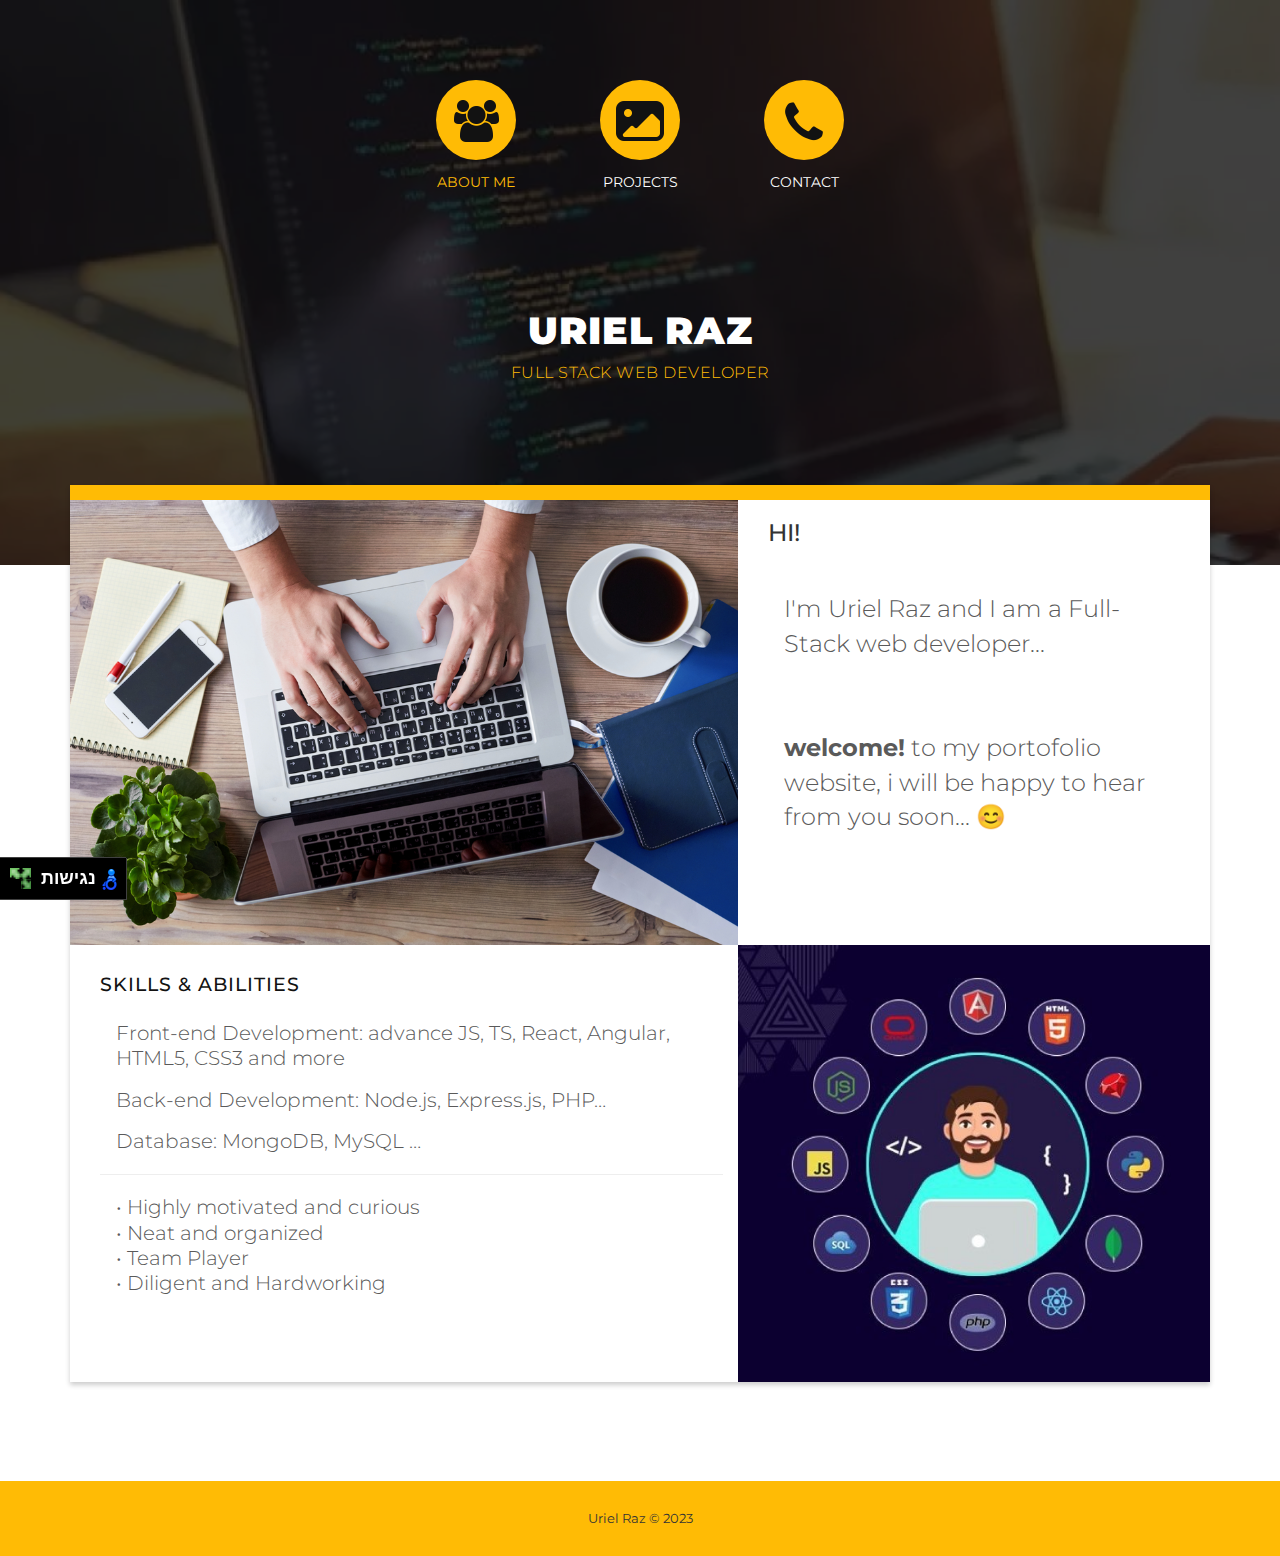
<file: index.html>
<!doctype html>
<!--[if lt IE 7]>      <html class="no-js lt-ie9 lt-ie8 lt-ie7" lang=""> <![endif]-->
<!--[if IE 7]>         <html class="no-js lt-ie9 lt-ie8" lang=""> <![endif]-->
<!--[if IE 8]>         <html class="no-js lt-ie9" lang=""> <![endif]-->
<!--[if gt IE 8]><!--> <html class="no-js" lang=""> <!--<![endif]-->
    <head>
        <meta charset="utf-8">
        <meta http-equiv="X-UA-Compatible" content="IE=edge,chrome=1">
        <title>Uriel Raz | Full Stack Developer</title>
        <link rel="icon" type="image/x-icon" href="img/final_iconpng.png">


        <meta name="description" content="">
        <meta name="viewport" content="width=device-width, initial-scale=1">
        <link rel="apple-touch-icon" href="apple-touch-icon.png">

        <link rel="stylesheet" href="css/bootstrap.min.css">
        <link rel="stylesheet" href="css/bootstrap-theme.min.css">
        <link rel="stylesheet" href="css/fontAwesome.css">
        <link rel="stylesheet" href="css/templatemo-style.css">

        <link href="https://fonts.googleapis.com/css?family=Montserrat:100,200,300,400,500,600,700,800,900" rel="stylesheet">

        <script src="js/vendor/modernizr-2.8.3-respond-1.4.2.min.js"></script>

      <script>
        nl_pos = "bl";
        nl_color = "yellow";
        nl_dir = "nagish-li/";
      </script>
      <script src="js/nagishli.js?v=2.3" charset="utf-8" defer></script>
    </head>
    <body>

        <div class="overlay"></div>
        <section class="top-part">
          <img src="img/coding.jpg.webp" alt="">
          <!-- <video controls autoplay loop>
            <source src="videos/video.mp4" type="video/mp4">
            <source src="videos/video.ogg" type="video/ogg">
          Your browser does not support the video tag.
          </video> -->
        </section>
        
        <section class="cd-hero">

          <div class="cd-slider-nav">
            <nav>
              <span class="cd-marker item-1"></span>
              <ul>
                <!-- <li style="display: none;"><a href="#0"><div class="image-icon"><img src="img/home-icon.png"></div><h6>Welcome</h6></a></li> -->
                <li class="selected"><a href="#0"><div class="image-icon"><img src="img/about-icon.png"></div><h6>About Me</h6></a></li>
                <!-- <li style="display: none;"><a href="#0"><div class="image-icon"><img src="img/featured-icon.png"></div><h6>Featured</h6></a></li> -->
                <li><a href="#0"><div class="image-icon"><img src="img/projects-icon.png"></div><h6>Projects</h6></a></li>
                <li><a href="#0"><div class="image-icon"><img src="img/contact-icon.png"></div><h6>Contact</h6></a></li>
              </ul>
            </nav> 
          </div> <!-- .cd-slider-nav -->

          <ul class="cd-hero-slider">

            <!-- <li >
              <div class="heading">
                <h1>Uriel Raz</h1>
                <span>Full Stack Web Developer</span>
              </div>
              <div class="cd-full-width first-slide">
                <div class="container">
                  <div class="row">
                    <div class="col-md-12">
                      <div class="content first-content">
                        <h4>Welcome to my portfolio website!</h4>
                        <p>Newline is free CSS template provided by templatemo site. Credits go to <a href="https://videos.pexels.com/videos/busy-street-in-the-city-1089" target="_blank">Pexels.com</a> for a video background and <a href="https://unsplash.com" target="_blank">Unsplash</a> for images. Please support templatemo by spreading a word. Thank you. If you have any question, feel free to contact us on Facebook page. Quisque dictum convallis mi. In dapibus auctor dictum donec mattis quis eros ultricies feugiat.</p>
                        <div class="primary-button">
                          <a href="#">Discover More</a>
                        </div>
                      </div>
                    </div>
                  </div>                  
                </div>
              </div>
            </li> -->

            <li class="selected">
              <div class="heading">
                <span id="welcome">Welcome! I'M</span> 
                <h1>Uriel Raz</h1>
                <span>Full Stack Web Developer</span> 
              </div>
              <div class="cd-half-width second-slide">   
                <div class="container">
                  <div class="row">
                    <div class="col-md-12">
                      <div class="content second-content">
                        <div class="row">
                          <div class="col-md-7 left-image">
                            <img src="img/typing.jpg">
                          </div>
                          <div class="col-md-5">
                            <div class="right-about-text">
                              <h3>HI!</h3>
                            
                              <br>
                              <p id="opening_remarks">I'm Uriel Raz and I am a Full-Stack web developer... <br><br><br> <b>welcome!</b> to my portofolio website, i will be happy to hear from you soon... 😊</p>
                              <br>
                              <br>
                              <!-- <div class="primary-button">
                                <a href="">Contact me</a>
                              </div> -->
                            </div>
                          </div>
                        </div>
                        <div class="row">
                          <div class="col-md-7">
                            <div class="left-about-text">
                              <h4>Skills & abilities</h4>
                              <div id="skills">
                                <p> Front-end Development: advance JS, TS, React, Angular, HTML5, CSS3 and more</p>
                                
                                <p>Back-end Development: Node.js, Express.js, PHP…</p>
                                <p> Database: MongoDB, MySQL … </p>
                                <hr>
                                <p>
                                • Highly motivated and curious
                                <br>
                                • Neat and organized
                                <br>
                                • Team Player
                                <br>
                                • Diligent and Hardworking
                                </p>
                              </div> 
                              <!-- <div class="primary-button">
                                <a href="#">Discover More</a>
                              </div> -->
                            </div>
                          </div>
                          <div class="col-md-5 right-image">
                            <img src="img/full stack3.jpg">
                          </div>
                        </div>
                      </div>
                    </div>
                  </div>                  
                </div>
              </div>
            </li>

            <!-- <li>
              <div class="heading">
                <h1>Featured</h1>
                <span>We produce featured product every week</span> 
              </div>
              <div class="cd-half-width third-slide">
                <div class="container">
                  <div class="row">
                    <div class="col-md-12">
                      <div class="content third-content">
                        <div class="row">
                          <div class="col-md-7 left-image">
                            <img src="img/left-feature-image.png">
                          </div>
                          <div class="col-md-5">
                            <div class="right-feature-text">
                              <h4>Featured Product: <em>Newline</em></h4>
                              <p>Lorem ipsum dolor amet, consecte adipiscing elit, quisque dictum convallis mi. In dapibus auctor dictum donec mattis quis eros ultricies feugiat. Morbi congue faucibus mi, ague blandit curabitur ac lacinia.</p>
                              <div class="feature-list">
                                <ul>
                                  <p>- Suspendisse mattis finibus sem</p>
                                  <p>- Pellentesque et urna vel lectus</p>
                                  <p>- Vestibulum iaculis nisi dui</p>
                                  <p>- Donec sagittis eros , ac tempus ligula</p>
                                  <p>- Integer sapien risus, auctor</p>
                                </ul>
                              </div>
                              <div class="primary-button">
                                <a href="#">Discover More</a>
                              </div>
                            </div>
                          </div>
                        </div>
                      </div>
                    </div>
                  </div>                  
                </div>
              </div>
            </li> -->

            <li >
              <div class="heading">
                <h1>My projects</h1>
                <span>Here you can check my recent projects</span> 
              </div>
              <div class="cd-half-width fourth-slide">
                <div class="container">
                  <div class="row">
                    <div class="col-md-12">
                      <div class="content fourth-content">
                        <div class="row">
                          <div class="col-md-3 project-item container_img">
                            <img class="img_project" data-lightbox="image-1"  src="img/projects/todo-list.jpg">
                            <div class="middle">
                              <h4>todo-list</h4>
                              <h5>js vanilla</h5>
                              <br>
                              <br>
                              <br>
                              <a class="text" target="_blank" href="https://github.com/urielraz/first_project/"><i class="fa fa-github"><br>Source Code</i></a>
                              <a class="text" target="_blank" href="https://urielraz.github.io/first_project/"><i class="fa fa-github"><br>website</i></a>
                              <!-- <a href="#">John Doe</a> -->
                            </div>
                          </div>
                          <div class="col-md-3 project-item container_img">
                            <img class="img_project" data-lightbox="image-1"  src="img/projects/vacations.jpg">
                            <div class="middle">
                              <h4>back to front Vacation tracking system </h4>
                              <h5>Technologies: react, node.js, sql, css</h5>
                          
                              <br>
                              <a class="text" target="_blank" href="https://github.com/urielraz/todo-list"><i class="fa fa-github"><br>Source Code</i></a>
                              <!-- <a href="#">John Doe</a> -->
                            </div>
                          </div>
                          <div class="col-md-3 project-item container_img">
                            <img class="img_project" data-lightbox="image-1"  src="img/projects/shop_online3.jpg">
                            <div class="middle">
                              <h4>back to front shop online system </h4>
                              <h5>Technologies: Angular, node.js, sql, css</h5>
                          
                              <br>
                              <a class="text" target="_blank" href="https://github.com/urielraz/shop-online"><i class="fa fa-github"><br>Source Code</i></a>
                              <!-- <a href="#">John Doe</a> -->
                            </div>
                          </div>
                          <div class="col-md-3 project-item container_img">
                            <img class="img_project" data-lightbox="image-1"  src="img/projects/coins3.jpg">
                            <div class="middle">
                              <h4>Bitcoin website</h4>
                              <h6>Shows you real life changes about
                                the coins you choose, SPA using js
                                vanilla only !</h6>
                                <br>
                              <a class="text" target="_blank" href="https://urielraz.github.io/Cryptonite/"><i class="fa fa-github"><br>website</i></a>
                              
                              <a class="text" target="_blank" href="https://github.com/urielraz/Cryptonite"><i class="fa fa-github"><br>Source Code</i></a>
                              <!-- <a href="#">John Doe</a> -->
                            </div>
                          </div>

                          <div class="col-md-3 project-item">
                          </div>

                          <div class="col-md-3 project-item container_img">
                            <img class="img_project" data-lightbox="image-1"  src="img/projects/Angular-test.jpg">
                            <div class="middle">
                              <h4>Web application for managing tasks list</h4>
                              <h6>Technologies: Angular, node.js, sql, css</h6>
                                <br>
                              <a class="text" target="_blank" href="https://github.com/urielraz/angular-test/"><i class="fa fa-github"><br>Source Code</i></a>
                              <!-- <a href="#">John Doe</a> -->
                            </div>
                          </div>
                          
                          <div class="col-md-3 project-item">
                          </div>
                          <div class="col-md-3 project-item">
                          </div>
                        </div>
                      </div>
                    </div>
                  </div>                  
                </div>
              </div>
            </li>

            <li>
              <div class="heading">
                <h1>Contact me</h1>
                <!-- <span>You'll be responded within 48 hrs</span>  -->
              </div>
              <div class="cd-half-width fivth-slide">
                <div class="container">
                  <div class="row">
                    <div class="col-md-12">
                      <div class="content fivth-content">
                        <div class="row">
                          <div class="col-md-4">
                            <div class="left-info">
                              <h4>I look forward to hearing from you..
                              <br><br>
                              </h4>
                              <ul class="social-icons">
                                <!-- <i><a href="#"><i class="fa fa-facebook"></i></a></i> -->
                                <i><a href="tel:0585102040"><i class="fa fa-phone"></i></a></i>
                                <i><a target="_blank" href="https://wa.me/972585102040"><i class="fa fa-whatsapp"></i></a></i>
                                <i><a target="_blank" href="https://www.linkedin.com/in/uriel-raz"><i class="fa fa-linkedin"></i></a></i>
                                <!-- <i><a href="#"><i class="fa fa-rss"></i></a></i> -->
                                <!-- <i><a href="#"><i class="fa fa-behance"></i></a></i> -->
                                <i><a target="_blank" href="https://github.com/urielraz"><i class="fa fa-github"></i></a></i>
                              </ul>
                            </div>
                          </div>
                          <div class="col-md-8">
                            <div class="row">
                              <form id="contact" action="https://formsubmit.co/1urielraz@gmail.com" method="POST" >
                               
                                <input type="hidden" name="_url" value="https://urielraz.github.io/Portfolio/">
                               
                                <input type="text" name="_honey" style="display: none;">
                               
                                <input type="hidden" name="_captcha" value="false">

                                <input type="hidden" name="_next" value="https://urielraz.github.io/Portfolio/success-page.html">

                                <div class="col-md-6">
                                  <fieldset>
                                    <input name="name" type="text" class="form-control" id="name" placeholder="Your Name" required>
                                  </fieldset>
                                </div>
                                <div class="col-md-6">
                                  <fieldset>
                                    <input name="email" type="email" class="form-control" id="email" placeholder="Email" required>
                                  </fieldset>
                                </div>
                                <div class="col-md-12">
                                  <fieldset>
                                    <textarea name="message" rows="6" class="form-control" id="message" placeholder="Message" required></textarea>
                                  </fieldset>
                                </div>
                                <div class="col-md-12">
                                  <fieldset>
                                    <button type="submit" id="form-submit" class="btn">Send Message</button>
                                  </fieldset>
                                </div>
                              </form>
                            </div>
                          </div>
                        </div>
                      </div>
                    </div>
                  </div>                  
                </div>
              </div>
            </li>
          </ul> <!-- .cd-hero-slider -->
        </section> <!-- .cd-hero -->


        <footer>
          <p>Uriel Raz  &copy;  2023 
                                
          </p>
        </footer>
    
        <script src="//ajax.googleapis.com/ajax/libs/jquery/1.11.2/jquery.min.js"></script>
        <script>window.jQuery || document.write('<script src="js/vendor/jquery-1.11.2.min.js"><\/script>')</script>

        <script src="js/vendor/bootstrap.min.js"></script>
        <script src="js/plugins.js"></script>
        <script src="js/main.js"></script>

    </body>
</html>
</file>
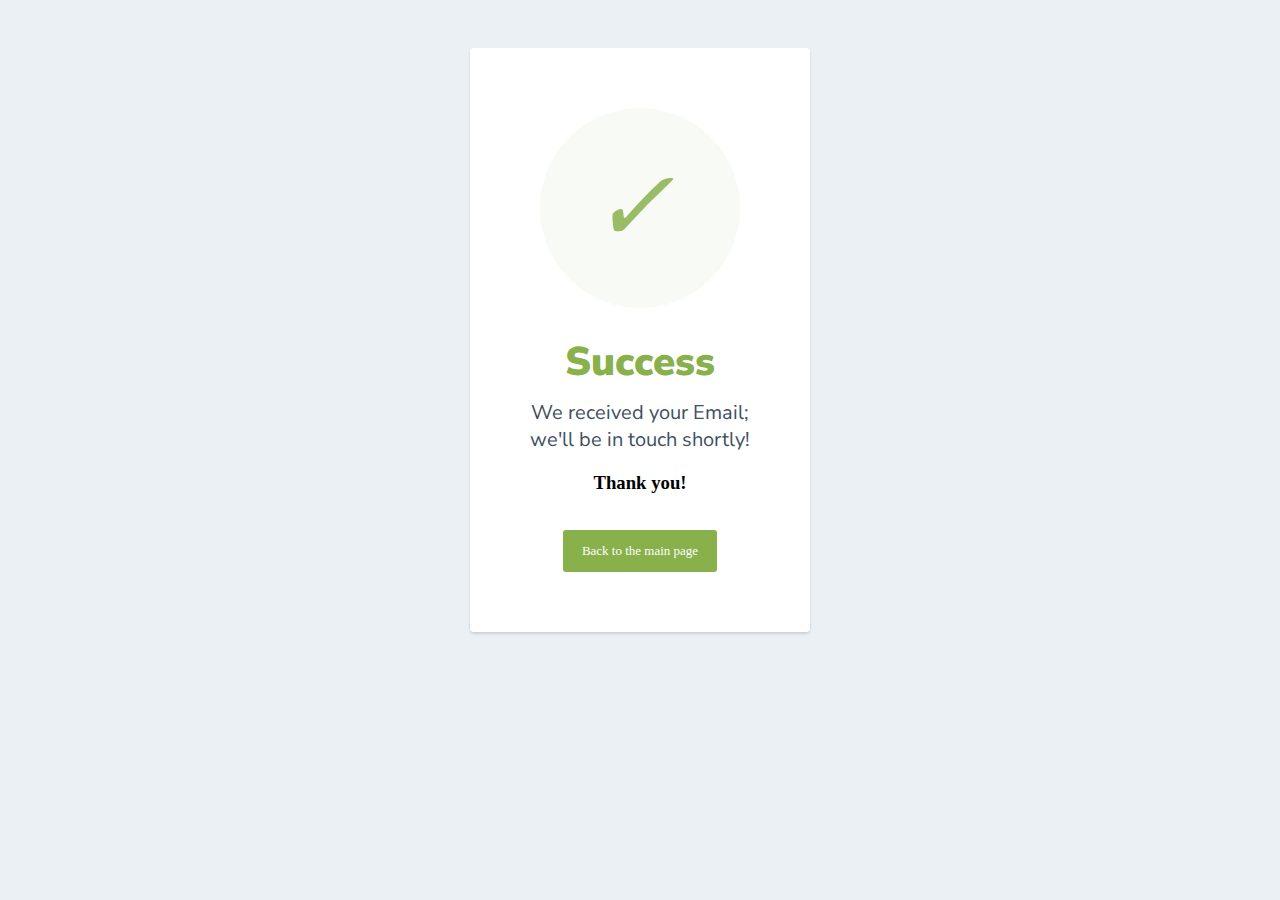
<file: success-page.html>
<html>
  <head>
    <link href="https://fonts.googleapis.com/css?family=Nunito+Sans:400,400i,700,900&display=swap" rel="stylesheet">

  </head>
    <style>
      body {
        text-align: center;
        padding: 40px 0;
        background: #EBF0F5;
      }
        h1 {
          color: #88B04B;
          font-family: "Nunito Sans", "Helvetica Neue", sans-serif;
          font-weight: 900;
          font-size: 40px;
          margin-bottom: 10px;
        }
        p {
          color: #404F5E;
          font-family: "Nunito Sans", "Helvetica Neue", sans-serif;
          font-size:20px;
          margin: 0;
        }
      i {
        color: #9ABC66;
        font-size: 100px;
        line-height: 200px;
        margin-left:-15px;
      }
      .card {
        background: white;
        padding: 60px;
        border-radius: 4px;
        box-shadow: 0 2px 3px #C8D0D8;
        display: inline-block;
        margin: 0 auto;
      }
      .back-button a{
        display: inline-block;
        background-color: #88B04B;
        color: #343434;
        font-size: 13px;
        padding: 12px 18px;
        border-radius: 3px;
        text-decoration: none;
        border: 1px solid transparent;
        color: white;
    }
    .back-button a:hover{
        background-color: transparent;
        border: 1px solid #88B04B;
        -moz-transition: all 0.2s linear;
        -o-transition: all 0.2s linear;
        -webkit-transition: all 0.2s linear;
        color: black;
    }
    </style>
    <body>
      <div class="card">
      <div style="border-radius:200px; height:200px; width:200px; background: #F8FAF5; margin:0 auto;">
        <i class="checkmark">✓</i>
      </div>
        <h1>Success</h1> 
        <p>We received your Email;<br/> we'll be in touch shortly!</p>
        <h3>Thank you!</h3>
        <br>
        <div class="back-button">
            <a href="https://urielraz.github.io/Portfolio/">Back to the main page</a>
          </div>
       
      </div>
    </body>
</html>
</file>
<file: css/templatemo-style.css>
/* 

Newline Template

https://templatemo.com/tm-503-newline

*/

body {
	font-family: 'Montserrat', sans-serif;
}

p {
  font-size: 14px;
  color: #5a5a5a;
  font-weight: 300;
  line-height: 25px;
}

video { 
    position: fixed;
    top: 50%;
    left: 50%;
    min-width: 100%;
    min-height: 100%;
    width: auto;
    height: auto;
    z-index: -100;
    transform: translateX(-50%) translateY(-50%);
    background-size: cover;
    transition: 1s opacity;
}

video::-webkit-media-controls {
    display:none !important;
}

#opening_remarks{
  font-size: x-large;
  margin: 16px;
  padding: 10x;
  line-height: 26pt;
  justify-content: center;
}

#skills p{
  font-size: 20px;
  margin: 16px;
  padding: 10x;
  line-height: 19pt;
  
}

.overlay {
  position: absolute;
  top: 0;
  left: 0;
  width: 100%;
  height: 100%;
  z-index: 1;
  background-color: rgba(0,0,0,0.75); /*dim the background*/
}

.primary-button a {
  display: inline-block;
  background-color: #ffbb05;
  color: #343434;
  font-size: 13px;
  padding: 12px 18px;
  border-radius: 3px;
  text-decoration: none;
  border: 1px solid transparent;
}

.primary-button a:hover {
  background-color: transparent;
  border: 1px solid #ffbb05;
  -moz-transition: all 0.2s linear;
  -o-transition: all 0.2s linear;
  -webkit-transition: all 0.2s linear;
}

.cd-hero {
  z-index: 2;
  position: relative;
  -webkit-font-smoothing: antialiased;
  -moz-osx-font-smoothing: grayscale;
}

.cd-hero-slider {
  position: relative;
  overflow: hidden;
  margin: 0;
  padding: 0;
  list-style: none;
}
.cd-hero-slider li {
  position: absolute;
  top: 0;
  left: 0;
  width: 100%;
  -webkit-transform: translateX(100%);
  -moz-transform: translateX(100%);
  -ms-transform: translateX(100%);
  -o-transform: translateX(100%);
  transform: translateX(100%);
}
.cd-hero-slider li.selected {
  /* this is the visible slide */
  position: relative;
  -webkit-transform: translateX(0);
  -moz-transform: translateX(0);
  -ms-transform: translateX(0);
  -o-transform: translateX(0);
  transform: translateX(0);
}
.cd-hero-slider li.move-left {
  /* slide hidden on the left */
  -webkit-transform: translateX(-100%);
  -moz-transform: translateX(-100%);
  -ms-transform: translateX(-100%);
  -o-transform: translateX(-100%);
  transform: translateX(-100%);
}
.cd-hero-slider li.is-moving, .cd-hero-slider li.selected {
  /* the is-moving class is assigned to the slide which is moving outside the viewport */
  -webkit-transition: -webkit-transform 0.5s;
  -moz-transition: -moz-transform 0.5s;
  transition: transform 0.5s;
}
@media only screen and (min-width: 768px) {
  .cd-hero-slider {
  }
}
@media only screen and (min-width: 1170px) {
  .cd-hero-slider {
  }
}

.cd-slider-nav {
  text-align: center;
}

.cd-slider-nav ul {
  padding: 0;
  margin: 0;
}

.cd-slider-nav ul li {
  display: inline-block;
  margin: 80px 40px;
}

.cd-slider-nav ul li a {
  text-decoration: none;
}

.cd-slider-nav ul li h6 {
  font-size: 14px;
  text-transform: uppercase;
  text-align: center;
  font-weight: 400;
  color: #fff;
  margin-top: 15px;
}

.cd-slider-nav ul .selected h6 {
  color: #ffbb05;
  text-decoration: none;
}

.cd-slider-nav .image-icon {
  margin: 0 auto;
  margin-bottom: 15px;
  display: block;
  width: 80px;
  height: 80px;
  line-height: 80px;
  border-radius: 50%;
  text-align: center;
  margin: 0px;
  padding: 0px;
  background-color: #ffbb05;
}

.cd-slider-nav .image-icon:hover {
  background-color: #fff;
  -moz-transition: all 0.2s linear;
  -o-transition: all 0.2s linear;
  -webkit-transition: all 0.2s linear;
}

.content {
  margin-bottom: 100px;
  margin-top: -80px;
  background-color: #fff;
  border-top: 15px solid #ffbb05;
  box-shadow: 0px 3px 5px rgba(0, 0, 0, 0.2);
}


/*
=====================
----- TOP PART ------
=====================
*/

.top-part img {
  width: 100%;
  background-size: cover;
  position: absolute;
  overflow: hidden;
  top:0;
  left: 0;
}


/*
=======================
----- FIRST SLIDE -----
=======================
*/

.first-slide {
  text-align: center;
}

.first-slide {
  background-color: #fff;
  width: 100%;
}

.heading {
  text-align: center;
  margin-bottom: 180px;
}

.heading h1 {
  margin-top: 30px;
  font-size: 38px;
  text-transform: uppercase;
  color: #fff;
  font-weight: 900;
  letter-spacing: 1px;
}

.container_img{
  position: relative;
  /* width: 50%; */
}

.text {
  background-color:  #ffbb05;
  color: white;
  font-size: 16px;
  padding: 1px ;
  border-radius: 9px;
  display: inline-block;
}
.middle {
  transition: .5s ease;
  opacity: 0;
  position: absolute;
  top: 50%;
  left: 50%;
  transform: translate(-50%, -50%);
  -ms-transform: translate(-50%, -50%);
  text-align: center;
}
.img_project{
  /* width: 110px; */
  /* block-size: auto; */
  /* display: none; */
  opacity: 1;
  /* display: block; */
  /* width: 100%; */
  /* height: auto; */
  height: 210px;
  /* width: 270px; */
  transition: .5s ease;
  backface-visibility: hidden;
  display: inline-block;
}

.container_img:hover .img_project {
  opacity: 0.3;
}
.container_img:hover .middle {
  opacity: 1;
}
@media screen {
  #welcome{
    display: none;
  }
}

#welcome{

  font-size: 14px;
  padding: 12px 18px;
  border-radius: 3px;
  text-decoration: none;
  /* border: 1px solid  #ffbb05; */
  /* opacity: 0.9; */
}

.heading span {
  font-size: 16px;
  text-transform: uppercase;
  color: #ffbb05;
  font-weight: 300;
  letter-spacing: 0.5px;
}

.first-content h4 {
  font-size: 19px;
  text-transform: uppercase;
  color: #121212;
  letter-spacing: 1px;
  margin-top: 0px;
  margin-bottom: 30px;
}

.first-content {
  padding: 60px 0px;
}

.first-content p {
  margin: 0px 120px;
}

.first-content .primary-button {
  margin-top: 30px;
}



/*
=======================
----- SECOND SLIDE ----
=======================
*/

.second-slide {
  text-align: center;
  background-color: #fff;
  width: 100%;
}

.second-slide .heading h1 {
  margin-top: 30px;
  font-size: 38px;
  text-transform: uppercase;
  color: #fff;
  font-weight: 900;
  letter-spacing: 1px;
}

.second-slide .heading span {
  font-size: 16px;
  text-transform: uppercase;
  color: #ffbb05;
  font-weight: 300;
  letter-spacing: 0.5px;
}

.second-slide img {
  width: 100%;
  overflow: hidden;
}

.second-slide .left-image {
  padding-right: 0px!important;
}

.second-slide .right-image {
  padding-left: 0px!important;
}

.second-slide .right-about-text {
  text-align: left;
  margin-left: 15px;
  margin-right: 30px;
}

.second-slide .right-about-text h4 {
  font-size: 19px;
  color: #121212;
  text-transform: uppercase;
  letter-spacing: 1px;
  margin-top: 30px;
  margin-bottom: 25px;
}

.second-slide .right-about-text .primary-button {
  margin-top: 25px;
}

.second-slide .left-about-text {
  text-align: left;
  margin-left: 15px;
  margin-left: 30px;
}

.second-slide .left-about-text h4 {
  font-size: 19px;
  color: #121212;
  text-transform: uppercase;
  letter-spacing: 1px;
  margin-top: 30px;
  margin-bottom: 25px;
}

.second-slide .left-about-text .primary-button {
  margin-top: 25px;
}



/*
=======================
----- THIRD SLIDE -----
=======================
*/

.third-slide {
  text-align: center;
  background-color: #fff;
  width: 100%;
}

.third-slide .heading h1 {
  margin-top: 30px;
  font-size: 38px;
  text-transform: uppercase;
  color: #fff;
  font-weight: 900;
  letter-spacing: 1px;
}

.third-slide .heading span {
  font-size: 16px;
  text-transform: uppercase;
  color: #ffbb05;
  font-weight: 300;
  letter-spacing: 0.5px;
}

.third-slide .feature-list ul {
  padding: 0;
  margin: 0;
}

.third-slide .feature-list ul li {
  display: block;
}

.third-content {
  padding: 30px;
}

.third-content .left-image img {
  width: 100%;
  overflow: hidden;
}

.third-content .right-feature-text h4 {
  font-size: 19px;
  color: #121212;
  text-transform: uppercase;
  letter-spacing: 1px;
  margin-top: 30px;
  margin-bottom: 30px;
}

.third-content .right-feature-text h4 em {
  font-style: normal;
  font-weight: 700;
  color: #ffbb05;
}

.third-content .feature-list {
  margin-top: 20px;
}

.third-content .feature-list p {
  font-weight: 400;
}

.third-content .right-feature-text {
  text-align: left;
  margin: 0px 15px 0px 15px;
}

.third-content .right-feature-text .primary-button {
  margin-top: 30px;
}


/*
=======================
----- FOURTH SLIDE ----
=======================
*/

.fourth-slide {
  text-align: center;
  background-color: #fff;
  width: 100%;
}

.fourth-slide .heading h1 {
  margin-top: 30px;
  font-size: 38px;
  text-transform: uppercase;
  color: #fff;
  font-weight: 900;
  letter-spacing: 1px;
}

.fourth-slide .heading span {
  font-size: 16px;
  text-transform: uppercase;
  color: #ffbb05;
  font-weight: 300;
  letter-spacing: 0.5px;
}

.fourth-content {
  padding: 15px 30px;
}

.fourth-content .project-item {
  margin: 15px 0px;
}

.fourth-content img {
  width: 100%;
  overflow: hidden;
}


/*
=======================
----- FOURTH SLIDE ----
=======================
*/

.fivth-slide {
  text-align: center;
  background-color: #fff;
  width: 100%;
}

.fivth-slide .heading h1 {
  margin-top: 30px;
  font-size: 38px;
  text-transform: uppercase;
  color: #fff;
  font-weight: 900;
  letter-spacing: 1px;
}

.fivth-slide .heading span {
  font-size: 16px;
  text-transform: uppercase;
  color: #ffbb05;
  font-weight: 300;
  letter-spacing: 0.5px;
}

.fivth-content {
  padding: 30px;
  text-align: left;
}

.fivth-content .left-info em {
  font-weight: 500;
}

.fivth-content .left-info .social-icons {
  margin-top: 60px;
}

.fivth-content .left-info ul {
  padding: 0;
  margin: 0;
}

.fivth-content .left-info i {
  margin-right: 10px;
  color: #fff;
  font-size: 15px;
  width: 34px;
  height: 34px;
  background-color: #cdcdcd;
  display: inline-block;
  border-radius: 50%;
  text-align: center;
  line-height: 34px;
}

.fivth-content .left-info i:hover {
  background-color: #ffbb05;
  -moz-transition: all 0.3s linear;
  -o-transition: all 0.3s linear;
  -webkit-transition: all 0.3s linear;
}

.fivth-content input {
  margin-bottom: 20px;
  padding-left: 15px;
  max-width: 100%;
  height: 40px;
  display: inline-block;
  line-height: 40px;
  font-size: 13px;
  color: #aaa;
  background-color: #f4f4f4;
  border: none;
  outline: none;
  border-radius: 0;
  box-shadow: none;
}

.fivth-content input:focus {
  outline: none!important;
  box-shadow: none;
}

.fivth-content textarea {
  margin-bottom: 20px;
  padding-left: 15px;
  width: 100%;
  max-width: 100%;
  max-height: 180px;
  height: 140px;
  display: inline-block;
  line-height: 40px;
  font-size: 13px;
  color: #aaa;
  background-color: #f4f4f4;
  border: none;
  outline: none!important;
  border-radius: 0;
  box-shadow: none;
}

.fivth-content textarea:focus {
  outline: none!important;
  box-shadow: none;
}

.fivth-content button {
  display: inline-block;
  background-color: #ffbb05;
  color: #343434;
  font-size: 13px;
  padding: 12px 18px;
  border-radius: 3px;
  text-decoration: none;
  outline: none;
  margin-bottom: 0px;
}

.fivth-content button:hover {
  background-color: transparent;
  border: 1px solid #ffbb05;
  -moz-transition: all 0.2s linear;
  -o-transition: all 0.2s linear;
  -webkit-transition: all 0.2s linear;
}



/*
=======================
---- FOOTER STYLE -----
=======================
*/

footer {
  background-color: #ffbb05;
  position: relative;
  width: 100%;
  bottom: 0;
  z-index: 2;
  margin-top: -1px;
}

footer p {
  font-size: 13px;
  color: #343434;
  margin: 0px;
  padding: 25px 0px;
  text-align: center;
  font-weight: 400;
}

footer p em {
  font-style: normal;
  font-weight: 500;
}

footer a {
	color: #343434;
}

/*
========================================
---------- RESPONSIVE STYLE ------------
========================================
*/

@media (max-width: 850px){
  .cd-slider-nav ul li h6 {
    font-size: 13px;
    text-transform: uppercase;
    text-align: center;
    font-weight: 400;
    color: #fff;
    margin-top: 15px;
    display: none;
  }

  .cd-slider-nav .image-icon img {
    width: 25px;
  }

  .cd-slider-nav ul .selected img {
    border-bottom: 3px solid #fff;
    padding-bottom: 10px;
    -moz-transition: all 0.2s linear;
    -o-transition: all 0.2s linear;
    -webkit-transition: all 0.2s linear;
  }

  .cd-slider-nav .image-icon {
    width: 0px;
    height: 0px;
    line-height: 40px;
    margin: 0 auto;
  }

  .cd-slider-nav {
    background-color: #ffbb05;
    width: 100%;
    height: 80px;
    line-height: 80px;
    margin: 0 auto;
    text-align: center!important;
  }

  .cd-slider-nav ul {
    padding: 0;
    margin: 0;
    text-align: center!important;
  }

  .cd-slider-nav ul li {
    display: inline-block;
    margin-top: 0px;
    margin-left: 15px;
  }

  .heading h1 {
    margin-top: 60px;
    font-size: 24px;
    font-weight: 700;
    letter-spacing: 0px;
  }

  .heading span {
    font-size: 13px;
    letter-spacing: px;
  }

  .content {
    margin-bottom: 100px;
    margin-top: -100px;
    background-color: #fff;
    border-top: 15px solid #ffbb05;
    box-shadow: 0px 3px 5px rgba(0, 0, 0, 0.2);
  }

  .first-content h4 {
    margin-left: 15px;
    margin-right: 15px; 
  }

  .first-content p {
    margin: 0px 30px;
  }

  .second-slide .left-image {
    padding-right: 15px!important;
  }

  .second-slide .right-image {
    padding-left: 15px!important;
  }

  .second-slide .right-about-text {
    text-align: left;
    margin-left: 15px;
    margin-left: 30px;
  }

  .second-slide .left-about-text {
    text-align: left;
    margin-left: 0px;
    margin-left: 30px;
    margin-bottom: 30px;
  }

  .fivth-content .left-info .social-icons {
    margin-top: 30px;
    margin-bottom: 60px;
  }

}


/*
========================================
----------- LIGHT BOX STYLE ------------
========================================
*/

/* Preload images */
body:after {
  content: url(../img/close.png) url(../img/loading.gif) url(../img/prev.png) url(../img/next.png);
  display: none;
}

body.lb-disable-scrolling {
  overflow: hidden;
}

.lightboxOverlay {
  position: absolute;
  top: 0;
  left: 0;
  z-index: 9999;
  background-color: black;
  filter: progid:DXImageTransform.Microsoft.Alpha(Opacity=80);
  opacity: 0.8;
  display: none;
}

.lightbox {
  position: absolute;
  margin-top: 5%;
  left: 0;
  width: 100%;
  z-index: 10000;
  text-align: center;
  line-height: 0;
  font-weight: normal;
}

.lightbox .lb-image {
  display: block;
  height: auto;
  max-width: inherit;
  max-height: none;
  border-radius: 3px;

  /* Image border */
  border: 4px solid white;
}

.lightbox a img {
  border: none;
}

.lb-outerContainer {
  position: relative;
  zoom: 1;
  width: 250px;
  height: 250px;
  margin: 0 auto;
  border-radius: 4px;

  /* Background color behind image.
     This is visible during transitions. */
  background-color: white;
}

.lb-outerContainer:after {
  content: "";
  display: table;
  clear: both;
}

.lb-loader {
  position: absolute;
  top: 43%;
  left: 0;
  height: 25%;
  width: 100%;
  text-align: center;
  line-height: 0;
}

.lb-cancel {
  display: block;
  width: 32px;
  height: 32px;
  margin: 0 auto;
  background: url(../img/loading.gif) no-repeat;
}

.lb-nav {
  position: absolute;
  top: 0;
  left: 0;
  height: 100%;
  width: 100%;
  z-index: 10;
}

.lb-container > .nav {
  left: 0;
}

.lb-nav a {
  outline: none;
  background-image: url('[data-uri]');
}

.lb-prev, .lb-next {
  height: 100%;
  cursor: pointer;
  display: block;
}

.lb-nav a.lb-prev {
  width: 34%;
  left: 0;
  float: left;
  background: url(../img/prev.png) left 48% no-repeat;
  filter: progid:DXImageTransform.Microsoft.Alpha(Opacity=0);
  opacity: 0;
  -webkit-transition: opacity 0.6s;
  -moz-transition: opacity 0.6s;
  -o-transition: opacity 0.6s;
  transition: opacity 0.6s;
}

.lb-nav a.lb-prev:hover {
  filter: progid:DXImageTransform.Microsoft.Alpha(Opacity=100);
  opacity: 1;
}

.lb-nav a.lb-next {
  width: 64%;
  right: 0;
  float: right;
  background: url(../img/next.png) right 48% no-repeat;
  filter: progid:DXImageTransform.Microsoft.Alpha(Opacity=0);
  opacity: 0;
  -webkit-transition: opacity 0.6s;
  -moz-transition: opacity 0.6s;
  -o-transition: opacity 0.6s;
  transition: opacity 0.6s;
}

.lb-nav a.lb-next:hover {
  filter: progid:DXImageTransform.Microsoft.Alpha(Opacity=100);
  opacity: 1;
}

.lb-dataContainer {
  margin: 0 auto;
  padding-top: 5px;
  zoom: 1;
  width: 100%;
  -moz-border-radius-bottomleft: 4px;
  -webkit-border-bottom-left-radius: 4px;
  border-bottom-left-radius: 4px;
  -moz-border-radius-bottomright: 4px;
  -webkit-border-bottom-right-radius: 4px;
  border-bottom-right-radius: 4px;
}

.lb-dataContainer:after {
  content: "";
  display: table;
  clear: both;
}

.lb-data {
  padding: 0 4px;
  color: #ccc;
}

.lb-data .lb-details {
  width: 85%;
  float: left;
  text-align: left;
  line-height: 1.1em;
}

.lb-data .lb-caption {
  font-size: 13px;
  font-weight: bold;
  line-height: 1em;
}

.lb-data .lb-caption a {
  color: #4ae;
}

.lb-data .lb-number {
  display: block;
  clear: left;
  padding-bottom: 1em;
  font-size: 12px;
  color: #999999;
}

.lb-data .lb-close {
  display: block;
  float: right;
  width: 30px;
  height: 30px;
  background: url(../img/close.png) top right no-repeat;
  text-align: right;
  outline: none;
  filter: progid:DXImageTransform.Microsoft.Alpha(Opacity=70);
  opacity: 0.7;
  -webkit-transition: opacity 0.2s;
  -moz-transition: opacity 0.2s;
  -o-transition: opacity 0.2s;
  transition: opacity 0.2s;
}

.lb-data .lb-close:hover {
  cursor: pointer;
  filter: progid:DXImageTransform.Microsoft.Alpha(Opacity=100);
  opacity: 1;
}
</file>
